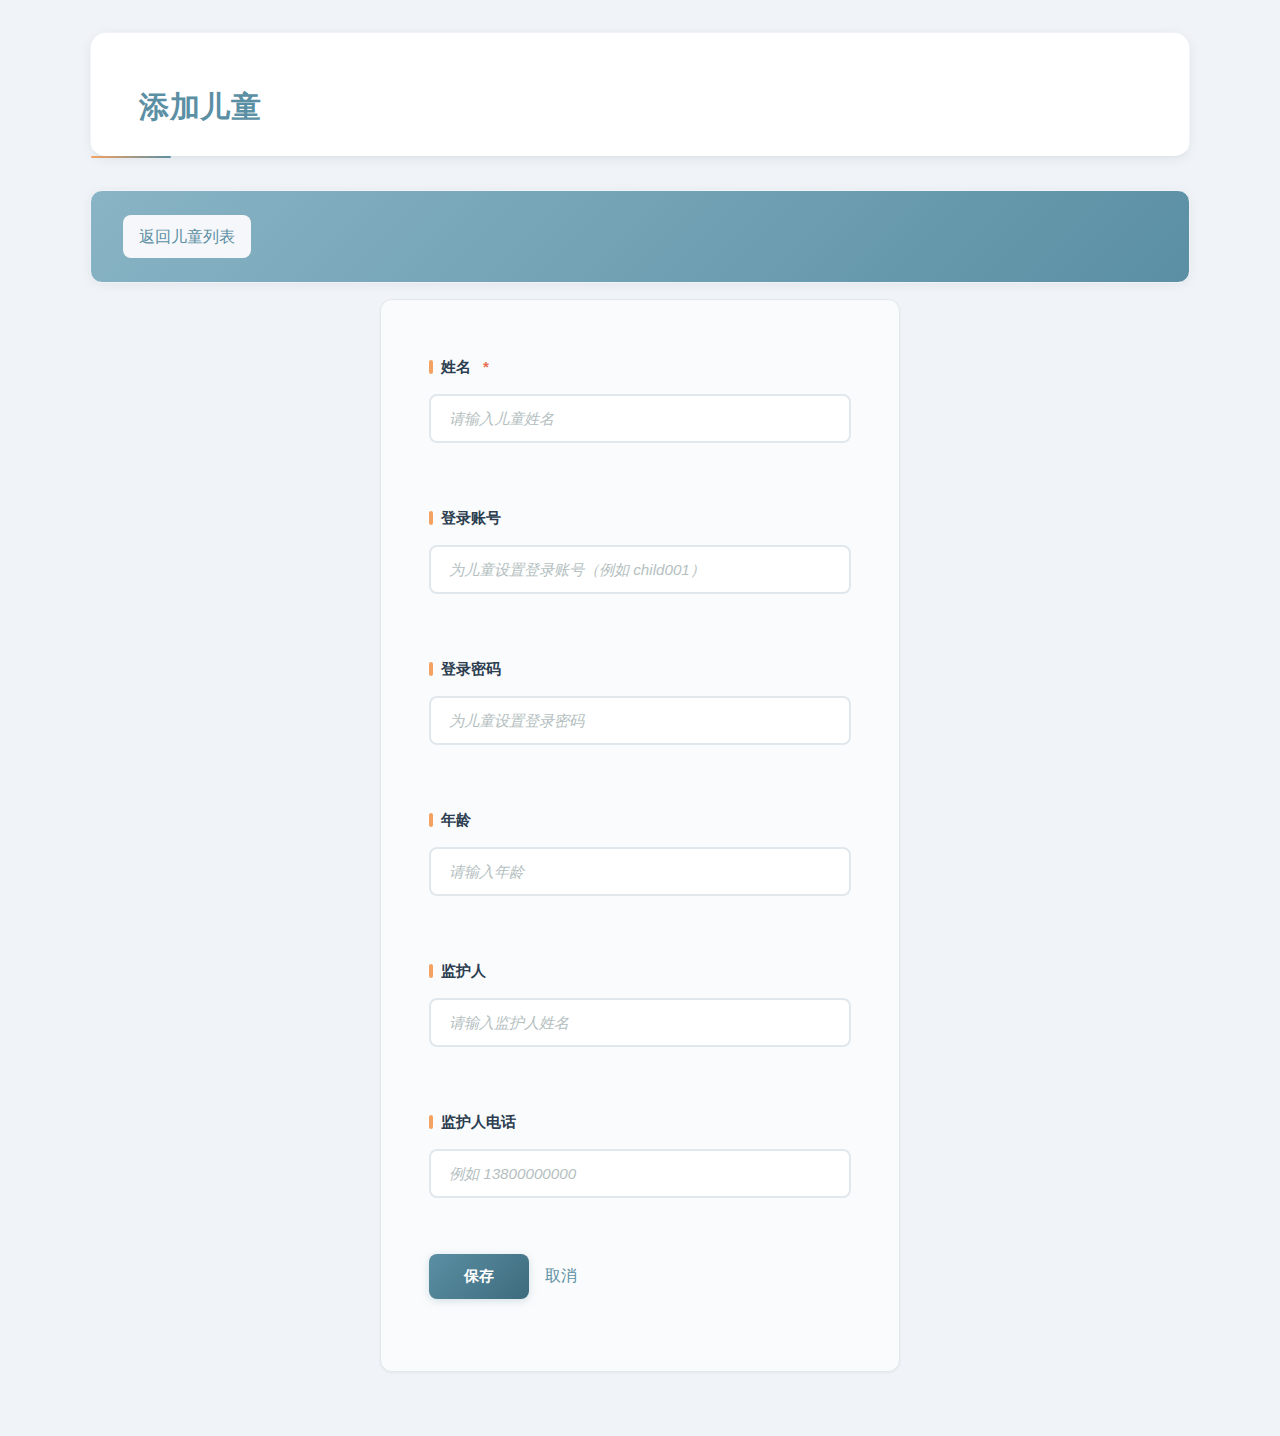
<file: templates/new_child.html>
<!doctype html>
<html>
<head>
  <meta charset="utf-8">
  <title>添加儿童</title>
  <link rel="stylesheet" href="/static/style.css">
</head>
<body>
  <h1>添加儿童</h1>
  <p><a href="/children">返回儿童列表</a></p>

  <form action="/children/create" method="post" style="max-width:520px;">
    <div class="form-group">
      <label class="required" for="name">姓名</label>
      <input id="name" name="name" type="text" placeholder="请输入儿童姓名" required />
    </div>

    <div class="form-group">
      <label for="account">登录账号</label>
      <input id="account" name="account" type="text" placeholder="为儿童设置登录账号（例如 child001）" />
    </div>

    <div class="form-group">
      <label for="password">登录密码</label>
      <input id="password" name="password" type="password" placeholder="为儿童设置登录密码" />
    </div>

    <div class="form-group">
      <label for="age">年龄</label>
      <input id="age" name="age" type="number" placeholder="请输入年龄" min="0" max="18" />
    </div>

    <div class="form-group">
      <label for="guardian">监护人</label>
      <input id="guardian" name="guardian" type="text" placeholder="请输入监护人姓名" />
    </div>

    <div class="form-group">
      <label for="guardian_phone">监护人电话</label>
      <input id="guardian_phone" name="guardian_phone" type="text" placeholder="例如 13800000000" />
    </div>

    <button type="submit">保存</button>
    <a href="/children" style="margin-left:12px;">取消</a>
  </form>
</body>
</html>
</file>
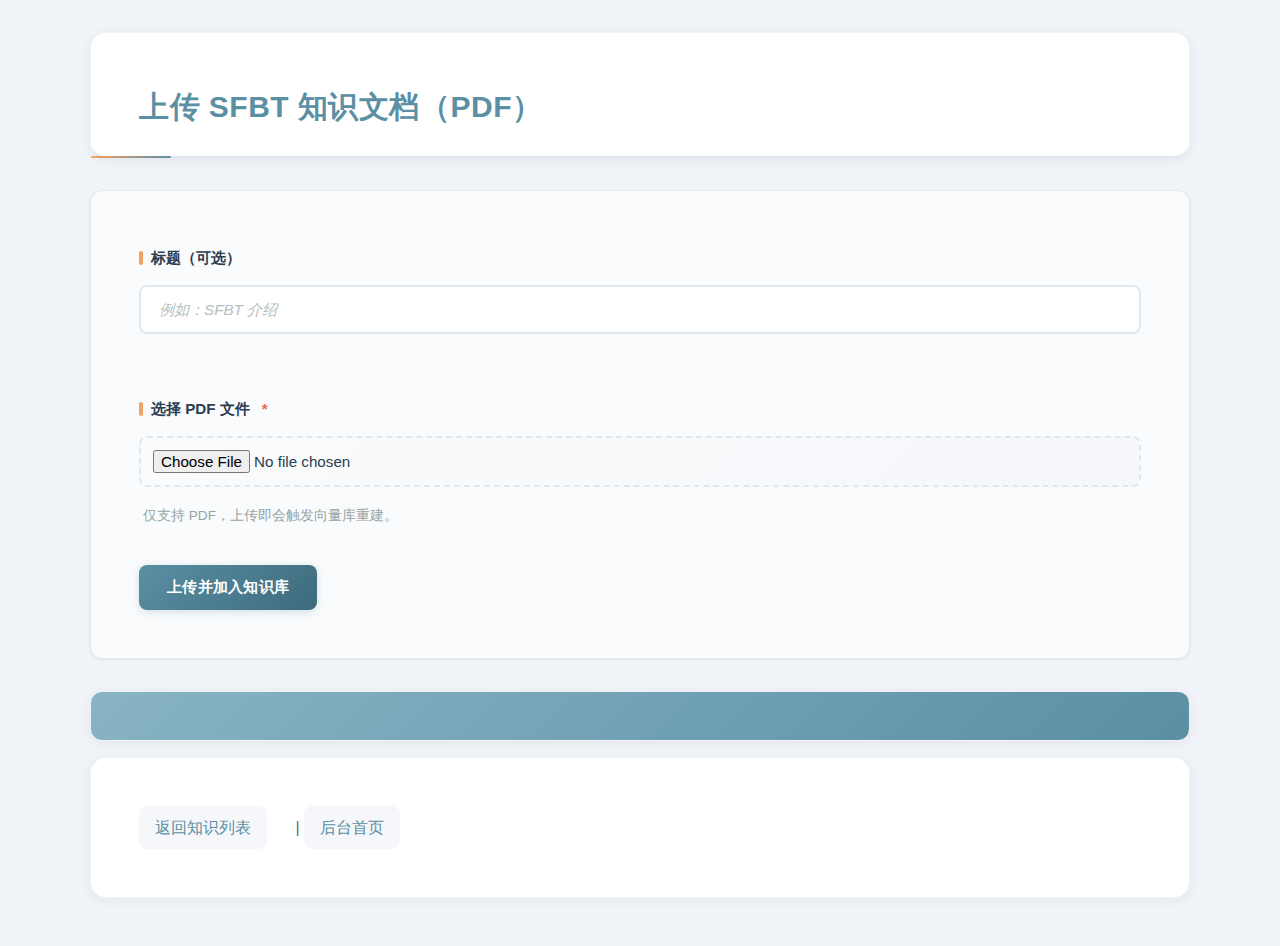
<file: templates/upload_knowledge.html>
<!doctype html>
<html>
<head>
  <meta charset="utf-8">
  <title>上传知识（PDF）</title>
  <link rel="stylesheet" href="/static/style.css">
</head>
<body>
  <h1>上传 SFBT 知识文档（PDF）</h1>
  <form id="uploadForm" action="/admin/upload_knowledge" enctype="multipart/form-data" method="post">
    <div class="form-group">
      <label for="title">标题（可选）</label>
      <input name="title" id="title" type="text" placeholder="例如：SFBT 介绍" />
    </div>
    <div class="form-group">
      <label class="required" for="file">选择 PDF 文件</label>
      <input type="file" id="file" name="file" accept="application/pdf" required />
      <span class="input-hint">仅支持 PDF，上传即会触发向量库重建。</span>
    </div>
    <button type="submit">上传并加入知识库</button>
  </form>
  <p id="uploadStatus" style="margin-top:12px;"></p>
  <p><a href="/admin/knowledge">返回知识列表</a> | <a href="/admin">后台首页</a></p>

  <script>
    const formEl = document.getElementById('uploadForm');
    const statusEl = document.getElementById('uploadStatus');
    formEl.addEventListener('submit', async (e) => {
      e.preventDefault();
      statusEl.textContent = '上传中...';
      try {
        const fd = new FormData(formEl);
        const res = await fetch('/api/admin/upload_knowledge', { method: 'POST', body: fd });
        if (!res.ok) throw new Error('HTTP ' + res.status);
        const data = await res.json();
        statusEl.textContent = '上传成功：' + (data.title || '已加入知识库');
        formEl.reset();
      } catch (err) {
        statusEl.textContent = '上传失败：' + (err.message || err);
      }
    });
  </script>
</body>
</html>
</file>
<file: static/style.css>
/*  全局设置  */
* {
  margin: 0;
  padding: 0;
  box-sizing: border-box;
}

:root {
  /* 主色调 - 温暖柔和的色彩 */
  --primary-color: #5B8FA3;      /* 宁静蓝 */
  --primary-light: #88B4C5;      /* 浅蓝 */
  --primary-dark: #3D6B7D;       /* 深蓝 */

  --secondary-color: #F4A261;    /* 温暖橙 */
  --accent-color: #E76F51;       /* 强调红橙 */

  --success-color: #2A9D8F;      /* 成功绿 */
  --warning-color: #E9C46A;      /* 警告黄 */

  /* 中性色 */
  --bg-primary: #F5F7FA;         /* 主背景 */
  --bg-secondary: #FFFFFF;       /* 卡片背景 */
  --bg-hover: #EDF6F9;          /* 悬停背景 */
  --bg-section: #FAFBFC;        /* 区块背景 */

  --text-primary: #2C3E50;       /* 主文本 */
  --text-secondary: #5A6C7D;     /* 次要文本 */
  --text-light: #95A5A6;         /* 浅色文本 */

  --border-color: #E1E8ED;       /* 边框色 */
  --border-light: #F0F3F7;       /* 浅边框 */
  --shadow: 0 2px 12px rgba(0, 0, 0, 0.06);
  --shadow-hover: 0 6px 20px rgba(0, 0, 0, 0.12);
  --shadow-lg: 0 8px 24px rgba(0, 0, 0, 0.12);

  /* 字体 */
  --font-family: -apple-system, BlinkMacSystemFont, "Segoe UI", "Microsoft YaHei", "PingFang SC", "Helvetica Neue", Arial, sans-serif;

  /* 间距 */
  --spacing-xs: 0.5rem;
  --spacing-sm: 1rem;
  --spacing-md: 1.5rem;
  --spacing-lg: 2rem;
  --spacing-xl: 3rem;
  
  /* 圆角 */
  --radius-sm: 8px;
  --radius-md: 12px;
  --radius-lg: 16px;
  --radius-xl: 20px;
  --radius-full: 9999px;

  /* 过渡 */
  --transition: all 0.3s cubic-bezier(0.4, 0, 0.2, 1);
}

body {
  font-family: var(--font-family);
  background: #F0F4F8;
  color: var(--text-primary);
  line-height: 1.7;
  min-height: 100vh;
  padding: var(--spacing-lg) var(--spacing-md);
}

/*  容器布局  */
body > * {
  max-width: 1100px;
  margin-left: auto;
  margin-right: auto;
  margin-bottom: var(--spacing-lg);
  background: var(--bg-secondary);
  padding: var(--spacing-xl);
  border-radius: var(--radius-lg);
  box-shadow: var(--shadow);
  border: 1px solid var(--border-light);
}

/* 标题样式 */
h1 {
  color: var(--primary-color);
  font-size: 1.875rem;
  font-weight: 600;
  margin-bottom: var(--spacing-lg);
  padding-bottom: var(--spacing-md);
  border-bottom: 2px solid var(--border-color);
  position: relative;
  letter-spacing: 0.5px;
}

h1::before {
  content: '';
  position: absolute;
  bottom: -2px;
  left: 0;
  width: 80px;
  height: 2px;
  background: linear-gradient(90deg, var(--secondary-color), var(--primary-color));
  border-radius: var(--radius-full);
}

h2 {
  color: var(--primary-dark);
  font-size: 1.375rem;
  font-weight: 600;
  border-left: 4px solid var(--secondary-color);
  padding-left: var(--spacing-sm);
  text-align: left;
}

h3 {
  color: var(--text-primary);
  font-size: 1.125rem;
  font-weight: 600;
}

/*  段落和文本  */
p {
  margin-bottom: var(--spacing-sm);
  color: var(--text-secondary);
}

strong {
  color: var(--text-primary);
  font-weight: 600;
}

/* 链接样式 */
a {
  color: var(--primary-color);
  text-decoration: none;
  transition: var(--transition);
  font-weight: 500;
  position: relative;
}

a:hover {
  color: var(--primary-dark);
}

a::after {
  content: '';
  position: absolute;
  bottom: -2px;
  left: 0;
  width: 0;
  height: 2px;
  background: var(--secondary-color);
  transition: width 0.3s ease;
}

a:hover::after {
  width: 100%;
}

/*  表单元素  */
form {
  background: var(--bg-section);
  padding: var(--spacing-xl);
  border-radius: var(--radius-md);
  border: 1px solid var(--border-color);
  box-shadow: 0 1px 3px rgba(0, 0, 0, 0.05);
}

/* 表单直接文本（如 "名称:"） */
form {
  line-height: 2.5;
}

label {
  display: block;
  color: var(--text-primary);
  font-weight: 500;
  margin-bottom: var(--spacing-xs);
  font-size: 0.95rem;
}

/*  基础输入框样式  */
input[type="text"],
input[type="number"],
input[type="file"],
input[type="password"],
textarea,
select {
  width: 100%;
  padding: 0.875rem 1.125rem;
  border: 2px solid var(--border-color);
  border-radius: var(--radius-sm);
  font-family: var(--font-family);
  font-size: 0.95rem;
  color: var(--text-primary);
  background: var(--bg-secondary);
  transition: var(--transition);
  margin-bottom: var(--spacing-md);
  position: relative;
}

/* 悬停效果 */
input[type="text"]:hover,
input[type="number"]:hover,
textarea:hover,
select:hover {
  border-color: var(--primary-light);
  background: #FAFBFC;
}

/* 聚焦效果 - 更明显的视觉反馈 */
input:focus,
textarea:focus,
select:focus {
  outline: none;
  border-color: var(--primary-color);
  box-shadow: 0 0 0 4px rgba(91, 143, 163, 0.12);
  background: #FFFFFF;
  transform: translateY(-1px);
}

/* 禁用状态 */
input:disabled,
textarea:disabled,
select:disabled {
  background: var(--bg-primary);
  color: var(--text-light);
  cursor: not-allowed;
  opacity: 0.6;
}

/*  文件上传输入框  */
input[type="file"] {
  padding: 0.75rem;
  cursor: pointer;
  border-style: dashed;
  border-width: 2px;
  background: linear-gradient(135deg, #FAFBFC 0%, #F5F7FA 100%);
  position: relative;
  overflow: hidden;
}

input[type="file"]:hover {
  border-color: var(--primary-color);
  background: linear-gradient(135deg, var(--bg-hover) 0%, #E8F4F8 100%);
}

input[type="file"]:focus {
  border-color: var(--secondary-color);
  box-shadow: 0 0 0 4px rgba(244, 162, 97, 0.12);
}

/*  Textarea 特殊样式  */
textarea {
  resize: vertical;
  min-height: 120px;
  line-height: 1.7;
  font-size: 0.95rem;
}

textarea::-webkit-scrollbar {
  width: 8px;
}

textarea::-webkit-scrollbar-track {
  background: var(--bg-primary);
  border-radius: var(--radius-sm);
}

textarea::-webkit-scrollbar-thumb {
  background: var(--primary-light);
  border-radius: var(--radius-sm);
}

textarea::-webkit-scrollbar-thumb:hover {
  background: var(--primary-color);
}

/*  Select 下拉框样式  */
select {
  appearance: none;
  background-image: url("data:image/svg+xml,%3Csvg width='12' height='8' viewBox='0 0 12 8' fill='none' xmlns='http://www.w3.org/2000/svg'%3E%3Cpath d='M1 1.5L6 6.5L11 1.5' stroke='%235A6C7D' stroke-width='2' stroke-linecap='round' stroke-linejoin='round'/%3E%3C/svg%3E");
  background-repeat: no-repeat;
  background-position: right 1rem center;
  background-size: 12px;
  padding-right: 2.5rem;
  cursor: pointer;
}

select:hover {
  background-image: url("data:image/svg+xml,%3Csvg width='12' height='8' viewBox='0 0 12 8' fill='none' xmlns='http://www.w3.org/2000/svg'%3E%3Cpath d='M1 1.5L6 6.5L11 1.5' stroke='%235B8FA3' stroke-width='2' stroke-linecap='round' stroke-linejoin='round'/%3E%3C/svg%3E");
}

/*  Placeholder 样式  */
input::placeholder,
textarea::placeholder {
  color: var(--text-light);
  opacity: 0.7;
  font-style: italic;
}

input:focus::placeholder,
textarea:focus::placeholder {
  opacity: 0.5;
  transform: translateX(5px);
  transition: var(--transition);
}

/*  特殊输入框：会话标题  */
#new_conv_title {
  border: 2px solid var(--primary-light);
  background: linear-gradient(135deg, #FFFFFF 0%, #F5F9FB 100%);
  font-weight: 500;
}

#new_conv_title:focus {
  border-color: var(--secondary-color);
  box-shadow: 0 0 0 4px rgba(244, 162, 97, 0.12);
}

/*  聊天输入框  */
#user_input {
  border: 2px solid var(--primary-light);
  background: #FFFFFF;
  min-height: 100px;
  font-size: 1rem;
  line-height: 1.6;
}

#user_input:focus {
  border-color: var(--primary-color);
  box-shadow: 0 0 0 4px rgba(91, 143, 163, 0.15);
}

/*  输入框错误状态  */
input.error,
textarea.error,
select.error {
  border-color: var(--accent-color);
  background: #FFF5F5;
}

input.error:focus,
textarea.error:focus,
select.error:focus {
  box-shadow: 0 0 0 4px rgba(231, 111, 81, 0.12);
}

/*  输入框成功状态  */
input.success,
textarea.success,
select.success {
  border-color: var(--success-color);
  background: #F0FFF4;
}

input.success:focus,
textarea.success:focus,
select.success:focus {
  box-shadow: 0 0 0 4px rgba(42, 157, 143, 0.12);
}

/*  必填标记  */
label.required::after {
  content: '*';
  color: var(--accent-color);
  margin-left: 4px;
  font-weight: bold;
}

/*  输入框提示文本  */
.input-hint {
  display: block;
  margin-top: -0.75rem;
  margin-bottom: var(--spacing-md);
  font-size: 0.85rem;
  color: var(--text-light);
  padding-left: 0.25rem;
}

/*  表单组样式  */
.form-group {
  margin-bottom: var(--spacing-lg);
}

.form-group label {
  display: flex;
  align-items: center;
  gap: var(--spacing-xs);
  color: var(--text-primary);
  font-weight: 600;
  margin-bottom: var(--spacing-xs);
  font-size: 0.95rem;
}

.form-group label::before {
  content: '';
  display: inline-block;
  width: 4px;
  height: 14px;
  background: var(--secondary-color);
  border-radius: 2px;
}

form > * {
  margin-bottom: var(--spacing-md);
}

form > *:last-child {
  margin-bottom: 0;
}

/*  按钮样式  */
button,
input[type="submit"],
.btn {
  background: linear-gradient(135deg, var(--primary-color) 0%, var(--primary-dark) 100%);
  color: white;
  padding: 0.75rem 1.75rem;
  border: none;
  border-radius: var(--radius-sm);
  font-size: 0.95rem;
  font-weight: 600;
  cursor: pointer;
  transition: var(--transition);
  display: inline-flex;
  align-items: center;
  justify-content: center;
  gap: var(--spacing-xs);
  box-shadow: 0 2px 8px rgba(91, 143, 163, 0.25);
  letter-spacing: 0.3px;
  min-width: 100px;
}

button:hover,
input[type="submit"]:hover {
  background: linear-gradient(135deg, var(--primary-dark) 0%, var(--primary-color) 100%);
  transform: translateY(-2px);
  box-shadow: 0 4px 12px rgba(91, 143, 163, 0.35);
}

button:active {
  transform: translateY(0);
  box-shadow: 0 2px 6px rgba(91, 143, 163, 0.25);
}

/* 删除按钮 */
button[onclick*="confirm"] {
  background: linear-gradient(135deg, var(--accent-color) 0%, #D35940 100%);
  padding: 0.5rem 1.25rem;
  font-size: 0.875rem;
  min-width: auto;
  box-shadow: 0 2px 6px rgba(231, 111, 81, 0.25);
}

button[onclick*="confirm"]:hover {
  background: linear-gradient(135deg, #D35940 0%, var(--accent-color) 100%);
  box-shadow: 0 4px 10px rgba(231, 111, 81, 0.35);
}

/* 次要按钮 */
#btn_create_conv {
  background: linear-gradient(135deg, var(--secondary-color) 0%, #E8954E 100%);
  box-shadow: 0 2px 8px rgba(244, 162, 97, 0.25);
}

#btn_create_conv:hover {
  background: linear-gradient(135deg, #E8954E 0%, var(--secondary-color) 100%);
  box-shadow: 0 4px 12px rgba(244, 162, 97, 0.35);
}
/*  列表样式  */
ul {
  list-style: none;
}

ul li {
  background: var(--bg-secondary);
  padding: var(--spacing-lg);
  margin-bottom: var(--spacing-md);
  border-radius: var(--radius-md);
  border: none;
  box-shadow: var(--shadow);
  transition: var(--transition);
  position: relative;
  display: flex;
  flex-direction: column;
  gap: var(--spacing-sm);
  min-height: 80px;
  cursor: pointer;
  overflow: hidden;
}

/* 悬停：卡片提升 + 彩色顶条 */
ul li:hover {
  background: var(--bg-hover);
  transform: translateY(-4px);
  box-shadow: var(--shadow-hover);
  border: 1px solid var(--primary-light);
}

ul li::before {
  content: '';
  position: absolute;
  top: 0;
  left: 0;
  right: 0;
  height: 4px;
  background: linear-gradient(90deg, var(--secondary-color), var(--primary-color));
  border-radius: var(--radius-md) var(--radius-md) 0 0;
  opacity: 0;
  transition: opacity 0.3s ease;
}

ul li:hover::before {
  opacity: 1;
}

/* 卡片主标题 */
ul li a,
ul li button {
  font-size: 1.1rem;
  font-weight: 600;
  color: var(--primary-color);
  text-decoration: none;
  padding: 0;
  background: none;
  border: none;
  text-align: left;
  flex: 1;
}

ul li a:hover,
ul li button:hover {
  color: var(--primary-dark);
}

/* 元信息（如时间） */
ul li small,
ul li .meta {
  color: var(--text-light);
  font-size: 0.85rem;
}

/* 操作按钮区 */
ul li .actions {
  display: flex;
  gap: var(--spacing-xs);
  margin-top: var(--spacing-xs);
  justify-content: flex-end;
}

ul li .actions button {
  background: transparent;
  color: var(--text-secondary);
  padding: var(--spacing-xs) var(--spacing-sm);
  border-radius: var(--radius-sm);
  font-size: 0.875rem;
  min-width: auto;
  box-shadow: none;
}

ul li .actions button:hover {
  background: var(--primary-light);
  color: white;
}

/* 未读角标 */
ul li .badge {
  position: absolute;
  top: var(--spacing-sm);
  right: var(--spacing-sm);
  background: var(--accent-color);
  color: white;
  font-size: 0.7rem;
  font-weight: 600;
  padding: 2px 6px;
  border-radius: var(--radius-full);
}

/*  会话列表特殊样式  */
#conv_list li {
  padding: var(--spacing-lg);
}

#conv_list li button {
  width: 100%;
  text-align: left;
  font-weight: 600;
  color: var(--primary-color);
  background: transparent;
  padding: 0;
  box-shadow: none;
  border: none;
  font-size: 1.1rem;
}

#conv_list li button:hover {
  background: transparent;
  color: var(--primary-dark);
}

/*  历史记录样式  */
#history_list li {
  background: white;
  padding: var(--spacing-md);
  margin-bottom: var(--spacing-md);
}

#history_list li strong {
  color: var(--text-light);
  font-size: 0.85rem;
  display: block;
  margin-bottom: var(--spacing-xs);
}

#history_list li br + * {
  display: block;
  margin-top: var(--spacing-xs);
}

/*  特殊容器样式  */
#conversations {
  background: var(--bg-primary);
  padding: var(--spacing-lg);
  border-radius: var(--radius-md);
}

#conversations > div {
  display: flex;
  gap: var(--spacing-sm);
  margin-bottom: var(--spacing-md);
}

#new_conv_title {
  flex: 1;
}

#current_conv {
  color: var(--primary-color);
  font-weight: 600;
  background: var(--bg-secondary);
  padding: var(--spacing-xs) var(--spacing-sm);
  border-radius: var(--radius-sm);
  display: inline-block;
}

/*  聊天表单样式  */
#chat_form {
  background: white;
  border: 2px solid var(--primary-light);
}

/*  统计信息样式  */
body > p:first-of-type {
  background: linear-gradient(135deg, var(--primary-light) 0%, var(--primary-color) 100%);
  color: white;
  padding: var(--spacing-md) var(--spacing-lg);
  border-radius: var(--radius-md);
  font-weight: 500;
  box-shadow: var(--shadow);
}

/*  导航链接组样式  */
p a {
  margin-right: var(--spacing-md);
  padding: var(--spacing-xs) var(--spacing-sm);
  background: var(--bg-primary);
  border-radius: var(--radius-sm);
  display: inline-block;
}

p a:hover {
  background: var(--primary-light);
  color: white;
}

/*  表格样式  */ 
table {
  width: 100%;
  border-collapse: collapse;
}

th, td {
  padding: var(--spacing-sm);
  text-align: left;
  border-bottom: 1px solid var(--border-color);
}

th {
  background: var(--primary-light);
  color: white;
  font-weight: 600;
}

tr:hover {
  background: var(--bg-hover);
}

/*  响应式设计  */
@media (max-width: 768px) {
  body {
    padding: var(--spacing-sm);
  }

  body > * {
    padding: var(--spacing-md);
    margin-bottom: var(--spacing-sm);
  }

  h1 {
    font-size: 1.5rem;
  }

  h2 {
    font-size: 1.25rem;
  }

  form {
    padding: var(--spacing-md);
  }

  #conversations > div {
    flex-direction: column;
  }

  p a {
    display: block;
    margin-bottom: var(--spacing-xs);
    margin-right: 0;
  }

  ul li .actions {
    justify-content: center;
  }

  input[type="text"],
  input[type="number"],
  input[type="file"],
  textarea,
  select {
    padding: 0.75rem 1rem;
    font-size: 16px; /* 防止 iOS 自动缩放 */
  }

  #user_input {
    min-height: 80px;
  }
}

/*  动画效果  */
@keyframes fadeIn {
  from {
    opacity: 0;
    transform: translateY(10px);
  }
  to {
    opacity: 1;
    transform: translateY(0);
  }
}

body > * {
  animation: fadeIn 0.4s ease-out;
}

@keyframes inputShake {
  0%, 100% { transform: translateX(0); }
  25% { transform: translateX(-5px); }
  75% { transform: translateX(5px); }
}

input.shake,
textarea.shake {
  animation: inputShake 0.3s ease-in-out;
}

/*  加载状态样式  */
.loading {
  display: inline-block;
  width: 20px;
  height: 20px;
  border: 3px solid var(--border-color);
  border-top-color: var(--primary-color);
  border-radius: 50%;
  animation: spin 0.8s linear infinite;
}

@keyframes spin {
  to { transform: rotate(360deg); }
}

/*  提示信息  */
.alert {
  padding: var(--spacing-md);
  border-radius: var(--radius-sm);
  border-left: 4px solid;
}

.alert-success {
  background: #D4EDDA;
  color: #155724;
  border-left-color: var(--success-color);
}

.alert-warning {
  background: #FFF3CD;
  color: #856404;
  border-left-color: var(--warning-color);
}

.alert-error {
  background: #F8D7DA;
  color: #721C24;
  border-left-color: var(--accent-color);
}

/*  辅助类样式  */
.text-center { text-align: center; }
.mt-1 { margin-top: var(--spacing-sm); }
.mt-2 { margin-top: var(--spacing-md); }
.mt-3 { margin-top: var(--spacing-lg); }
.mb-1 { margin-bottom: var(--spacing-sm); }
.mb-2 { margin-bottom: var(--spacing-md); }
.mb-3 { margin-bottom: var(--spacing-lg); }

.alert-search-form {
  margin-top: 0;              /* 顶部紧贴卡片标题 */
  margin-bottom: var(--spacing-md);  /* 底部统一间距 */
}
</file>
